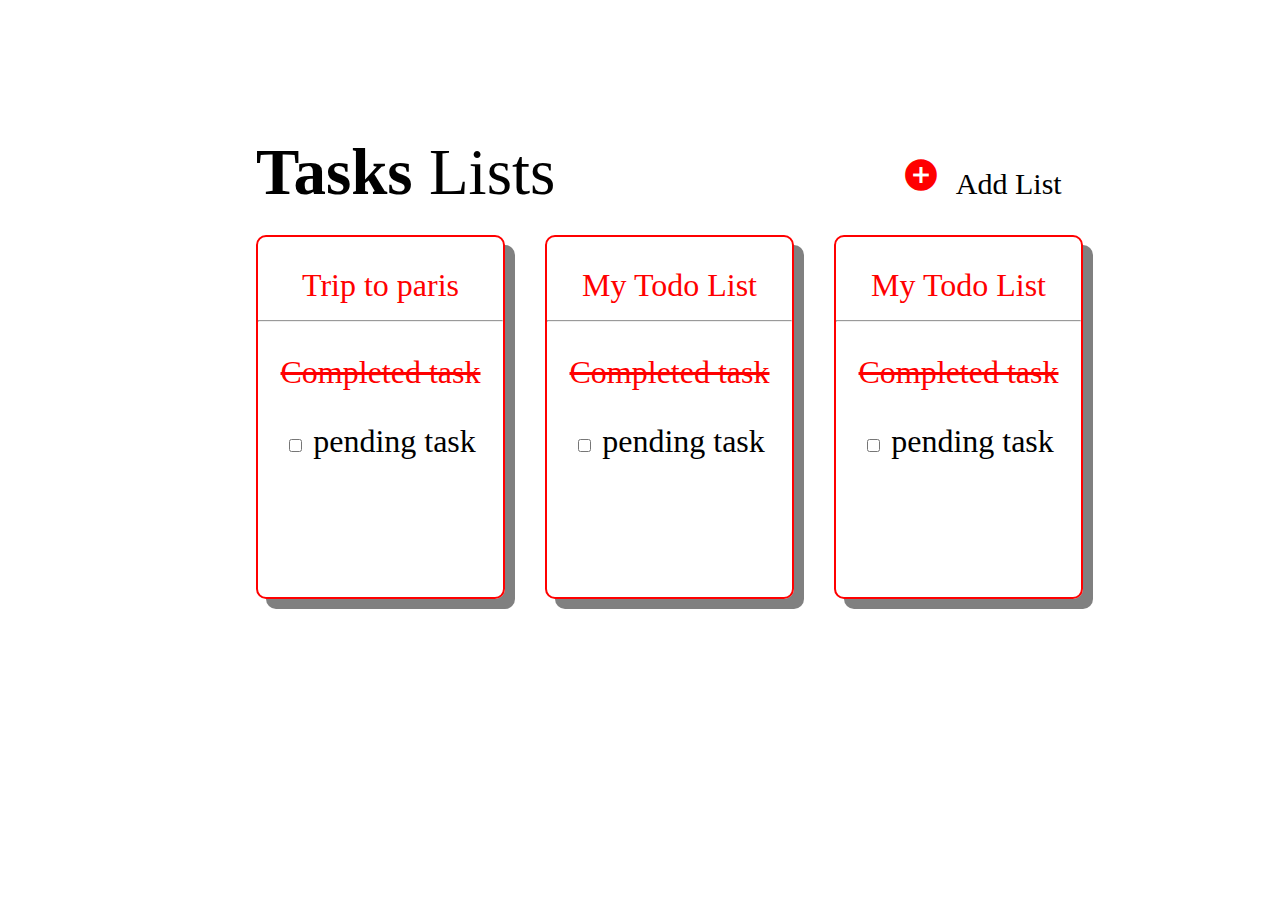
<file: index.html>
<!DOCTYPE html>
<html lang="en">
<head>
    <meta charset="UTF-8">
    <meta http-equiv="X-UA-Compatible" content="IE=edge">
    <meta name="viewport" content="width=device-width, initial-scale=1.0">
    <title>Todo list</title>
    <link rel="stylesheet" href="linkerproject.css">
    <link href="https://fonts.googleapis.com/icon?family=Material+Icons"
      rel="stylesheet">
      <link rel="shortcut icon" href="https://brorlandi.github.io/StarWarsIntroCreator/favicon.png" type="image/x-icon">
</head>
<body >
    <div class="div1">
        <p>
          <span id="tasks"><b>Tasks </b>Lists</span> <span id="icon"> <a href="addlist.html"><span class="material-icons" style="color: red; font-size: 38px;">add_circle</span></a> <span style="font-size: 30px;"> Add List</span></span>
        </p>
    </div>
    <div class="div2">
      <form id="box1">
        <font style="color: red;"><a href="./triptpparis.html" style="color: red; text-decoration: none;">Trip to paris</a></font>
        <hr>
        
        <p style="text-decoration: line-through; color: red;">Completed task</p>
        <input type="checkbox"> pending task
        </form>
        <form id="box2">
          <font style="color: red;">My Todo List</font>
          <hr>
          <p style="text-decoration: line-through; color: red;">Completed task</p>
          <input type="checkbox"> pending task
        </form>
        <form id="box3">
          <font style="color: red;">My Todo List</font>
          <hr>
          <p style="text-decoration: line-through; color: red;">Completed task</p>
          <input type="checkbox"> pending task
        </form>
    </div>
   
</body>
</html>
</file>
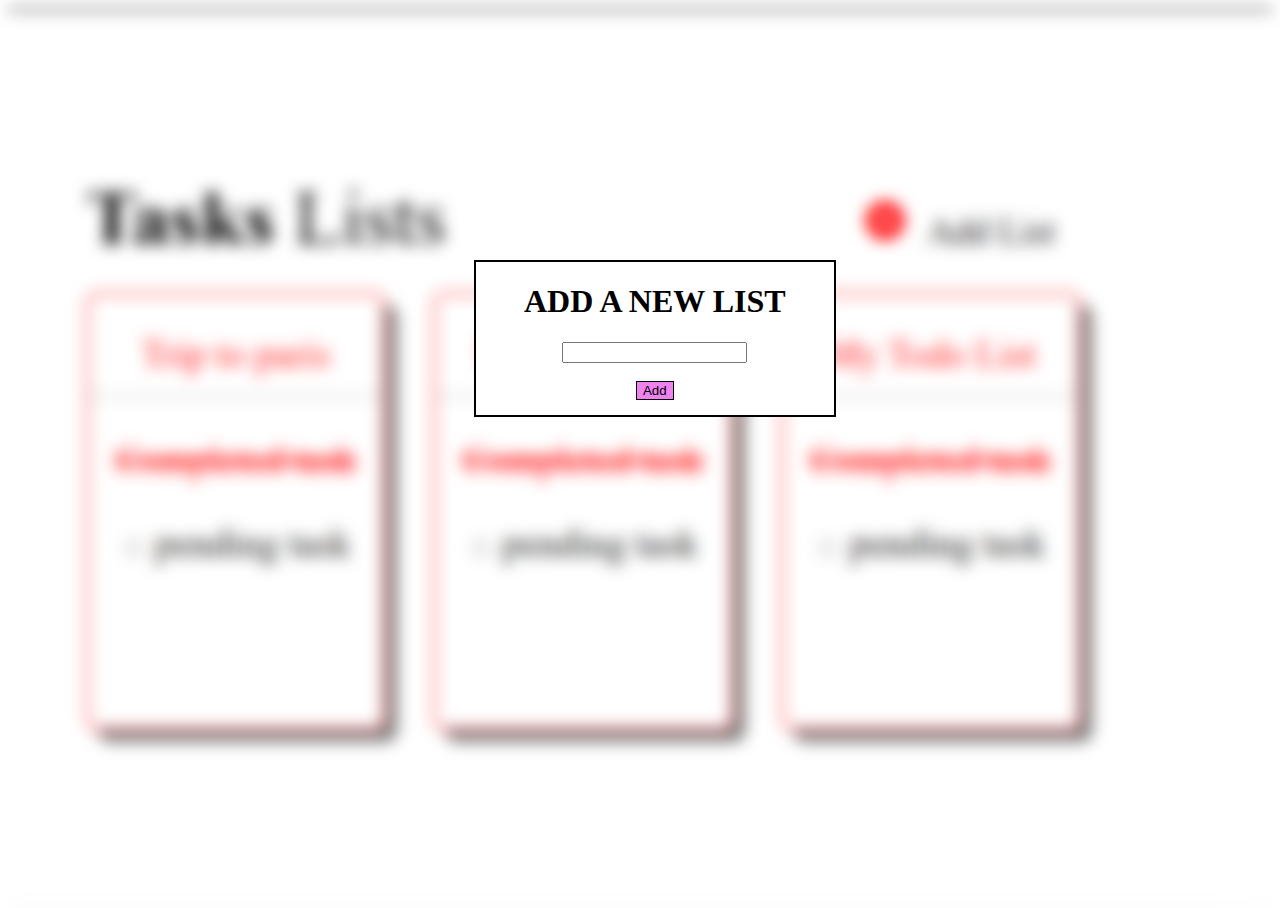
<file: addlist.html>
<!DOCTYPE html>
<html lang="en">
<head>
    <meta charset="UTF-8">
    <meta http-equiv="X-UA-Compatible" content="IE=edge">
    <meta name="viewport" content="width=device-width, initial-scale=1.0">
    <title>addlist</title>
    <style>
        body, html{
            height: 100%;

        }
        #bgimg{
            background-image: url(./Screenshot\ \(125\).png);
            background-position: center;
            filter: blur(8px);
            -webkit-filter: blur(8px);
            height: 100%;
            background-size: cover;
            background-repeat: no-repeat;
        }
        #addlist{
            position: absolute;
            top: 260px;
            left: 37%;
            border: 2px solid black;
            background-color: white;
            
            width: 28%;
            text-align: center;
            padding-bottom: 15px;
        }
        #button{
            background-color: violet;
            border: 1px solid black;
        }
    </style>
</head>
<body>
    <div id="bgimg"></div>
  
    <div id="addlist">
        <form>
            <h1>ADD A NEW LIST</h1>
            <input type="text"><br><br>
            <button id="button">Add</button>
        </form>
    </div>
   
</body>
</html>
</file>
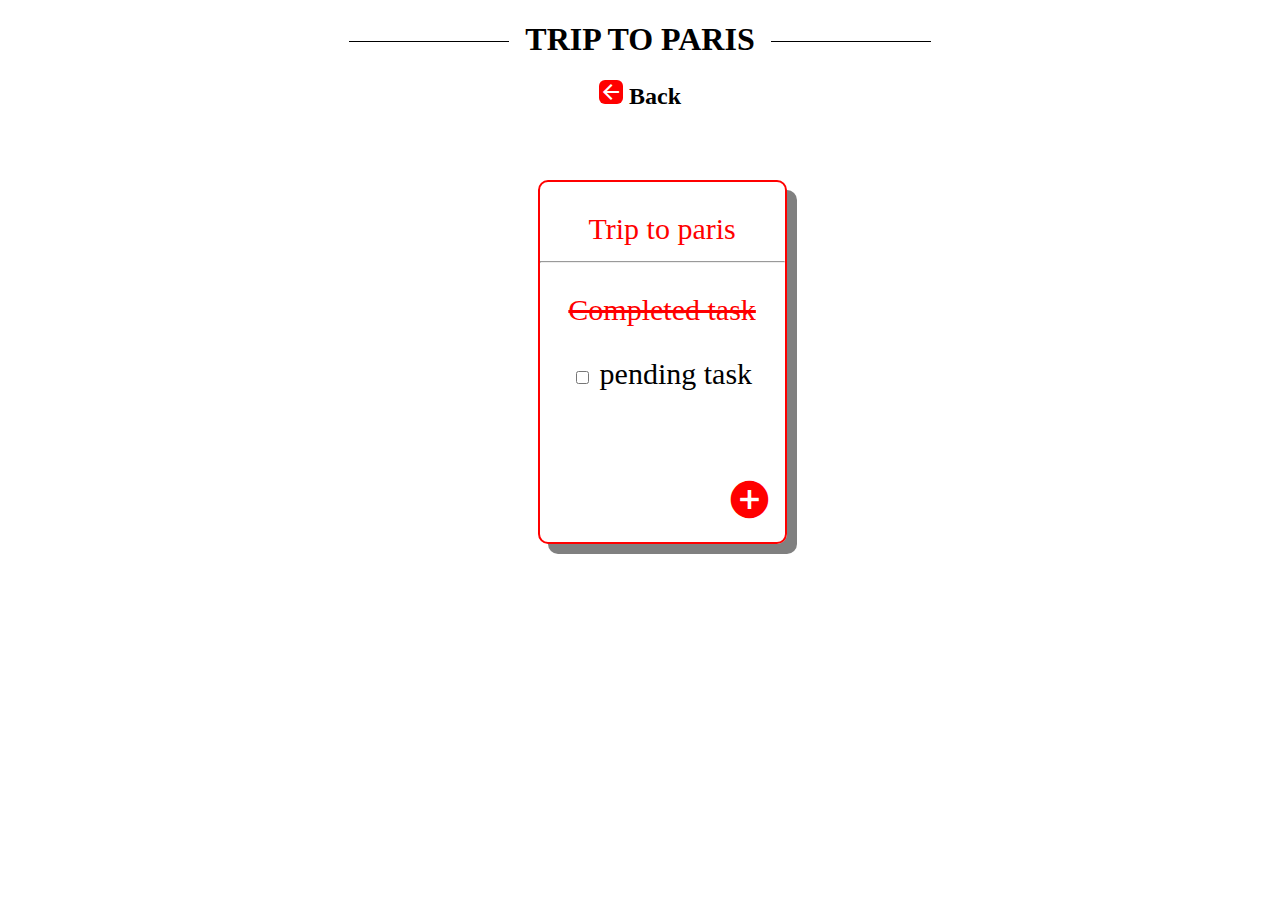
<file: triptpparis.html>
<!DOCTYPE html>
<html lang="en">
<head>
    <meta charset="UTF-8">
    <meta http-equiv="X-UA-Compatible" content="IE=edge">
    <meta name="viewport" content="width=device-width, initial-scale=1.0">
    <title>Trip to paris</title>
    <link href="https://fonts.googleapis.com/icon?family=Material+Icons"
    rel="stylesheet">
    <style>
        
        .div1{
            text-align: center;
        }
       
        h1::before,
       h1::after {
            display: inline-block;
             content: "";
               border-top: .1rem solid black;
                  width: 10rem;
                       margin: 0 1rem;
                          transform: translateY(-0.5rem);
                               text-align: center;
                   }
                   #box1{
    border: 2px solid red;
    border-radius: 10px;
    text-align: center;
    height: 330px;
    width: 245px;
    padding-top: 30px;
    box-shadow: 10px 10px grey;
    font-size: 30px;
}
.div2{
    position: absolute;
    top: 180px;
    left: 42%;
}
.addlist{
    position: absolute;
    right: 0;
    bottom: 0;
    margin: 0 15px 15px 0;
}
    </style>

</head>
<body>
    <div class="div1">
        
        <h1 >TRIP TO PARIS</h1>
        
        <H2><a href="./index.html"><span class="material-icons" style="color: white;background-color: red;border-radius: 25%;">
            arrow_back
            </span></a> Back</H2>

    </div>
   <div class="div2">
    <form id="box1">
        <font style="color: red;">Trip to paris</font>
        <hr>
        
        <p style="text-decoration: line-through; color: red;">Completed task</p>
        <input type="checkbox"> pending task
        <div class="addlist"><a href="addlist.html"><span class="material-icons" style="color: red; font-size: 45px;">add_circle</span></a> </div>
        </form>
   </div>
</body>
</html>
</file>
<file: linkerproject.css>
html, body{
    margin: 0;
    height: 100%;
    overflow: hidden
    
    
}
.div1{
    position: relative;
    top: 70px;
    left: 20%;
    font-size: 65px;  
}
#icon{
    margin-left:330px;
}
.div2{
    display: flex;
    position: relative;
    top: 30px;
    font-size: 32px;
    margin-top: 22px;
    left: 20%;  
}
#box1{
    border: 2px solid red;
    border-radius: 10px;
    text-align: center;
    height: 330px;
    width: 245px;
    padding-top: 30px;
    box-shadow: 10px 10px grey;
}
#box2{
    border: 2px solid red;
    border-radius: 10px;
    text-align: center;
    height: 330px;
    width: 245px;
    padding-top: 30px;
    margin-left: 40px;
    box-shadow: 10px 10px grey;
}


#box3{
    border: 2px solid red;
    border-radius: 10px;
    text-align: center;
    height: 330px;
    width: 245px;
    padding-top: 30px;
    margin-left: 40px;
    box-shadow: 10px 10px grey;
}
#nexticon{
    position: relative;
    top: -230px;
    left: 90%;
}
</file>
